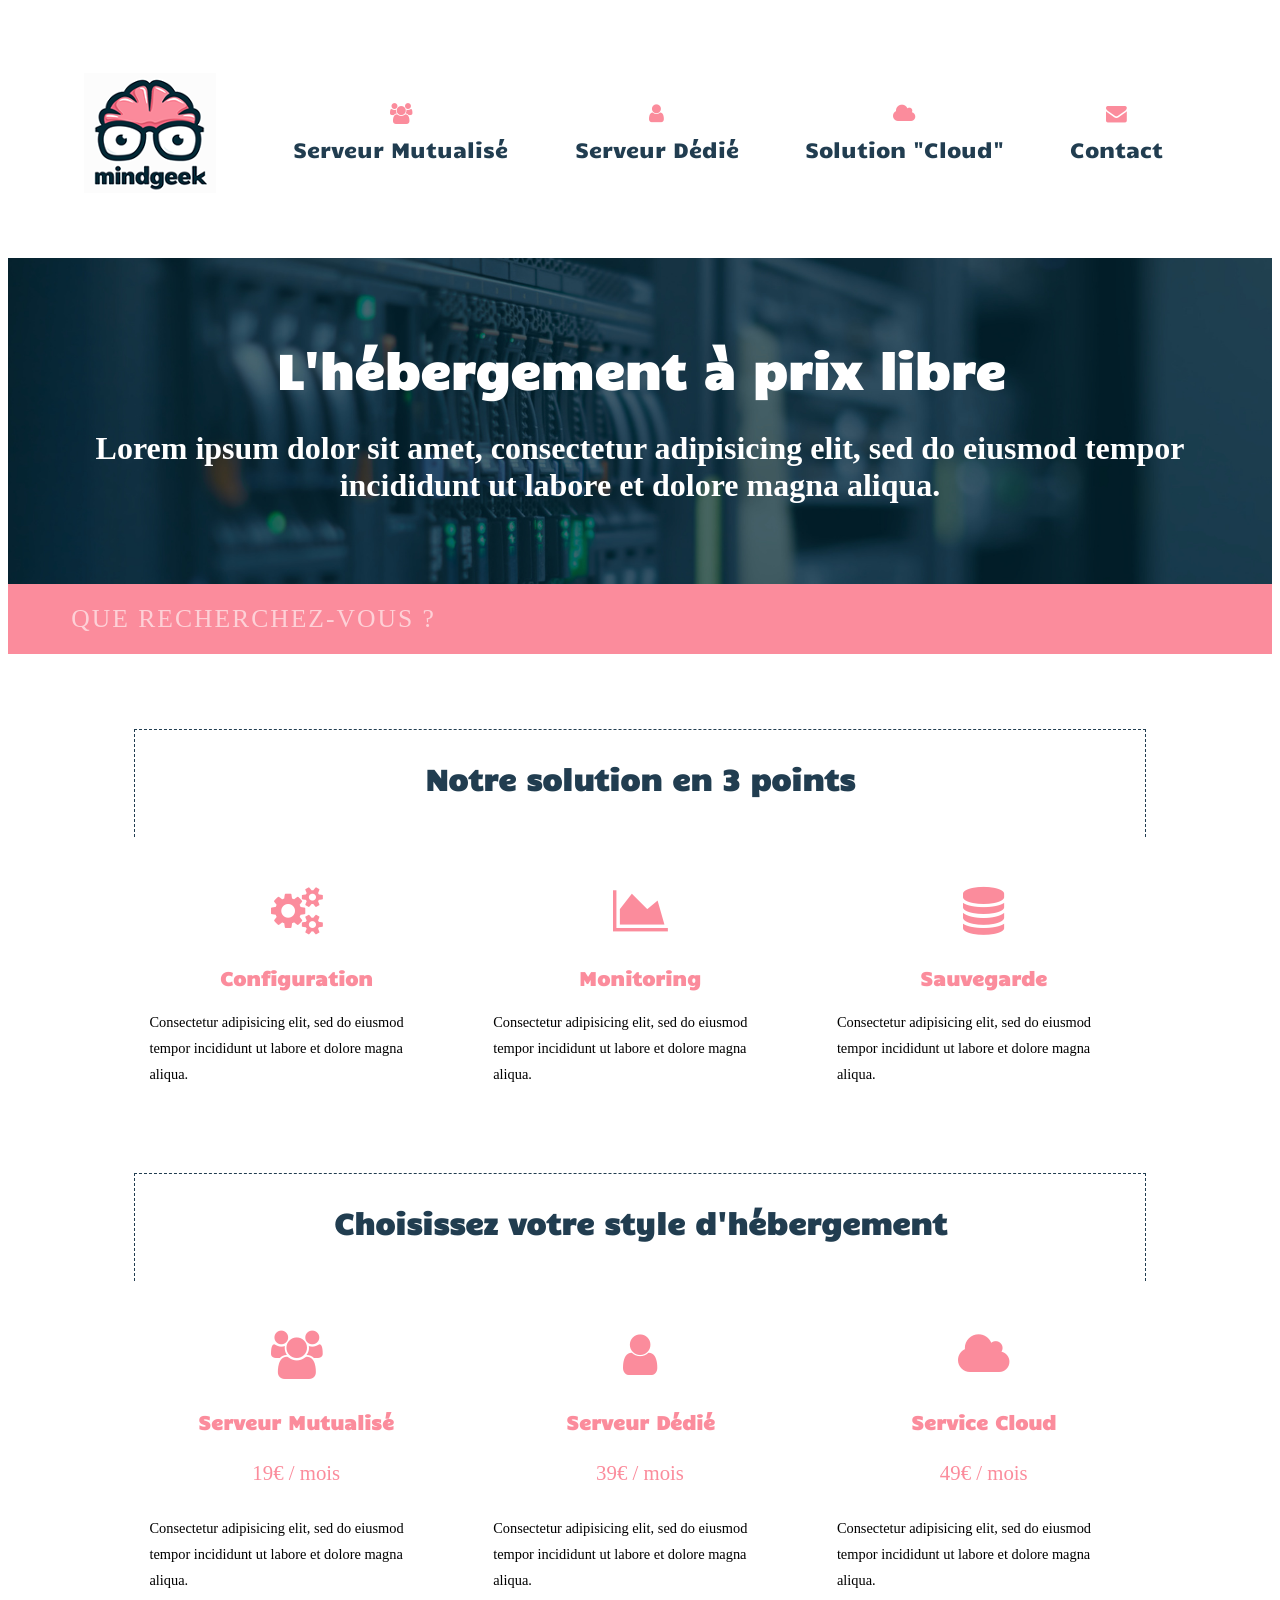
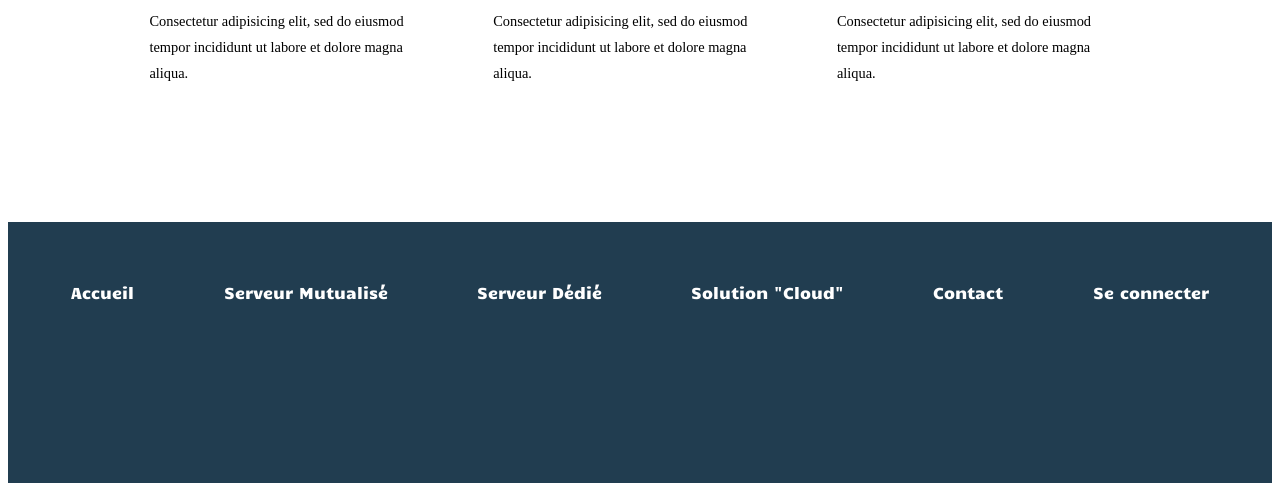
<file: index.html>
<!DOCTYPE html>
<html lang="fr">
<head>
<meta charset="UTF-8">
<meta name="viewport" content="width=device-width, initial-scale=1">
<title>MindGeek - Hébergement</title>
<link href="https://fonts.googleapis.com/css?family=Candal|Open+Sans" rel="stylesheet">
<link rel="stylesheet" href="https://cdnjs.cloudflare.com/ajax/libs/font-awesome/4.7.0/css/font-awesome.min.css">
<link rel="stylesheet" href="style.css">
</head>
<body>
<header>
<div class="barre">
<img src="mindgeek.png" alt="mindgeek" class="logo">
<nav><ul><li><a href="serveur-mutualisé.html"><i class="fa fa-users" aria-hidden="true"></i><span>Serveur Mutualisé</span></a></li><li><a href="serveur-dedié.html"><i class="fa fa-user" aria-hidden="true"></i><span>Serveur Dédié</span></a></li><li><a href="solution-cloud.html"><i class="fa fa-cloud" aria-hidden="true"></i><span>Solution "Cloud"</span></a></li><li><a href="contact.html"><i class="fa fa-envelope" aria-hidden="true"></i><span>Contact</span></a></li></ul></nav>
</div>
<section class="banniere">
  <h1>L'hébergement à prix libre</h1>
  <p>Lorem ipsum dolor sit amet, consectetur adipisicing elit, sed do eiusmod tempor incididunt ut labore et dolore magna aliqua.</p>
</section>
</header>
<div class="recherche"><p>QUE RECHERCHEZ-VOUS ?</p></div>
<main>
<div class="titre"><h2>Notre solution en 3 points</h2></div>
<section class="blocs">
<article class="bloc"><i class="fa fa-cogs" aria-hidden="true"></i>
<h3>Configuration</h3>
<p>Consectetur adipisicing elit, sed do eiusmod tempor incididunt ut labore et dolore magna aliqua.</p></article>
<article class="bloc"><i class="fa fa-area-chart" aria-hidden="true"></i>
<h3>Monitoring</h3>
<p>Consectetur adipisicing elit, sed do eiusmod tempor incididunt ut labore et dolore magna aliqua.</p></article>
<article class="bloc"><i class="fa fa-database" aria-hidden="true"></i>
<h3>Sauvegarde</h3>
<p>Consectetur adipisicing elit, sed do eiusmod tempor incididunt ut labore et dolore magna aliqua.</p></article>
</section>
<div class="titre"><h2>Choisissez votre style d'hébergement</h2></div>
<section class="blocs serveurs">
<article class="bloc"><i class="fa fa-users" aria-hidden="true"></i>
<h3>Serveur Mutualisé</h3>
<p class="prix-accueil">19€ / mois</p>
<p>Consectetur adipisicing elit, sed do eiusmod tempor incididunt ut labore et dolore magna aliqua.</p>
<p>Consectetur adipisicing elit, sed do eiusmod tempor incididunt ut labore et dolore magna aliqua.</p></article>
<article class="bloc"><i class="fa fa-user" aria-hidden="true"></i>
<h3>Serveur Dédié</h3>
<p class="prix-accueil">39€ / mois</p>
<p>Consectetur adipisicing elit, sed do eiusmod tempor incididunt ut labore et dolore magna aliqua.</p>
<p>Consectetur adipisicing elit, sed do eiusmod tempor incididunt ut labore et dolore magna aliqua.</p></article>
<article class="bloc"><i class="fa fa-cloud" aria-hidden="true"></i>
<h3>Service Cloud</h3>
<p class="prix-accueil">49€ / mois</p>
<p>Consectetur adipisicing elit, sed do eiusmod tempor incididunt ut labore et dolore magna aliqua.</p>
<p>Consectetur adipisicing elit, sed do eiusmod tempor incididunt ut labore et dolore magna aliqua.</p></article>
</section>
</main>
<footer>
<nav><ul><li><a href="index.html">Accueil</a></li><li><a href="serveur-mutualisé.html">Serveur Mutualisé</a></li><li><a href="serveur-dedié.html">Serveur Dédié</a></li><li><a href="solution-cloud.html">Solution "Cloud"</a></li><li><a href="contact.html">Contact</a></li><li><a href="#">Se connecter</a></li></ul></nav>
</footer>
</body>
</html>
</file>
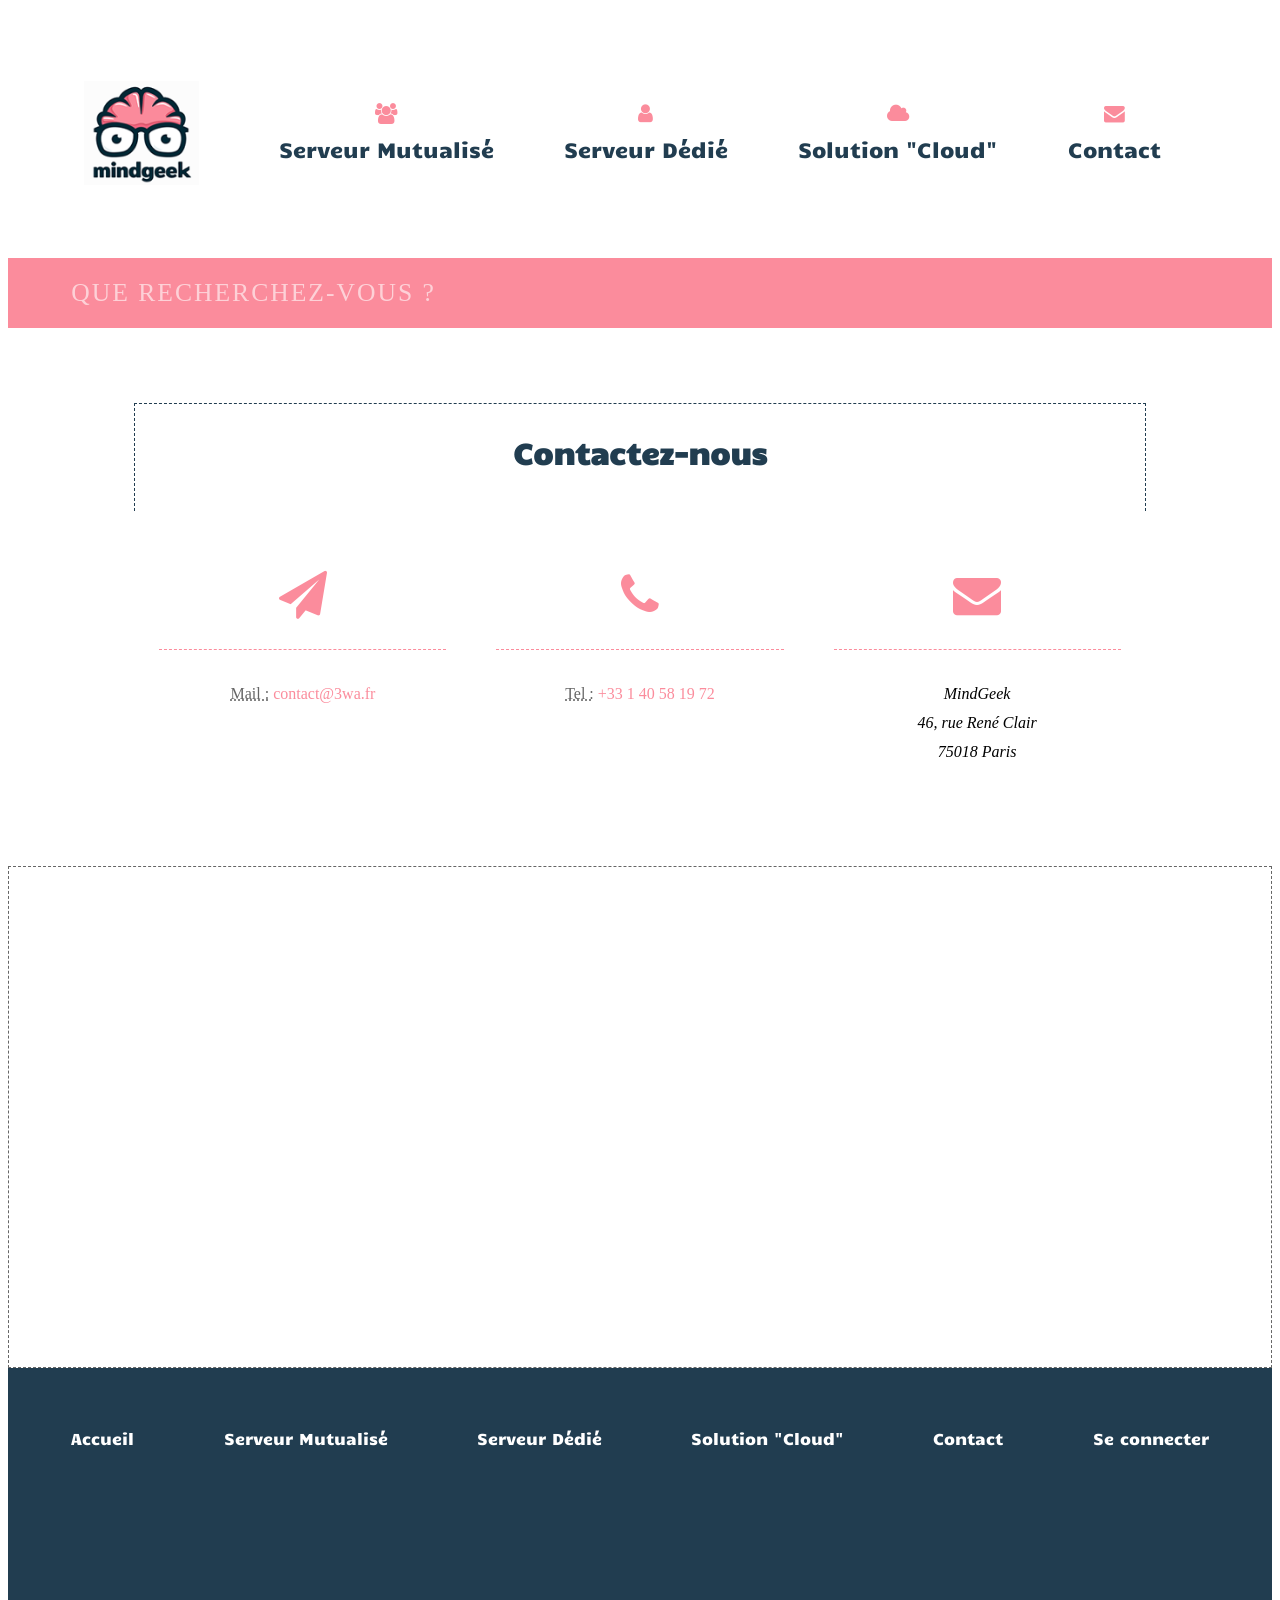
<file: contact.html>
<!DOCTYPE html>
<html lang="fr">
<head>
<meta charset="UTF-8">
<meta name="viewport" content="width=device-width, initial-scale=1">
<title>MindGeek - Contact</title>
<link href="https://fonts.googleapis.com/css?family=Candal|Open+Sans" rel="stylesheet">
<link rel="stylesheet" href="https://cdnjs.cloudflare.com/ajax/libs/font-awesome/4.7.0/css/font-awesome.min.css">
<link rel="stylesheet" href="style.css">
</head>
<body>
<header>
<div class="barre">
<a href="index.html" class="logo"><img src="mindgeek.png" alt="mindgeek"></a>
<nav><ul><li><a href="serveur-mutualisé.html"><i class="fa fa-users" aria-hidden="true"></i><span>Serveur Mutualisé</span></a></li><li><a href="serveur-dedié.html"><i class="fa fa-user" aria-hidden="true"></i><span>Serveur Dédié</span></a></li><li><a href="solution-cloud.html"><i class="fa fa-cloud" aria-hidden="true"></i><span>Solution "Cloud"</span></a></li><li><a href="contact.html"><i class="fa fa-envelope" aria-hidden="true"></i><span>Contact</span></a></li></ul></nav>
</div>
</header>
<div class="recherche"><p>QUE RECHERCHEZ-VOUS ?</p></div>
<main>
<div class="titre"><h2>Contactez-nous</h2></div>
<section class="contacts">
<div class="contact"><i class="fa fa-paper-plane" aria-hidden="true"></i><p><abbr title="Courrier électronique">Mail :</abbr> <a href="mailto:contact@3wa.fr">contact@3wa.fr</a></p></div>
<div class="contact"><i class="fa fa-phone" aria-hidden="true"></i><p><abbr title="Téléphone">Tel :</abbr> <a href="tel:+33140581972">+33 1 40 58 19 72</a></p></div>
<div class="contact"><i class="fa fa-envelope" aria-hidden="true"></i><address><em>MindGeek</em><br>46, rue René Clair<br>75018 Paris</address></div>
</section>
</main>
<div class="carte"><iframe title="Carte" src="https://www.google.com/maps?q=46+rue+Ren%C3%A9+Clair+75018+Paris&amp;output=embed" loading="lazy"></iframe></div>
<footer>
<nav><ul><li><a href="index.html">Accueil</a></li><li><a href="serveur-mutualisé.html">Serveur Mutualisé</a></li><li><a href="serveur-dedié.html">Serveur Dédié</a></li><li><a href="solution-cloud.html">Solution "Cloud"</a></li><li><a href="contact.html">Contact</a></li><li><a href="#">Se connecter</a></li></ul></nav>
</footer>
</body>
</html>
</file>
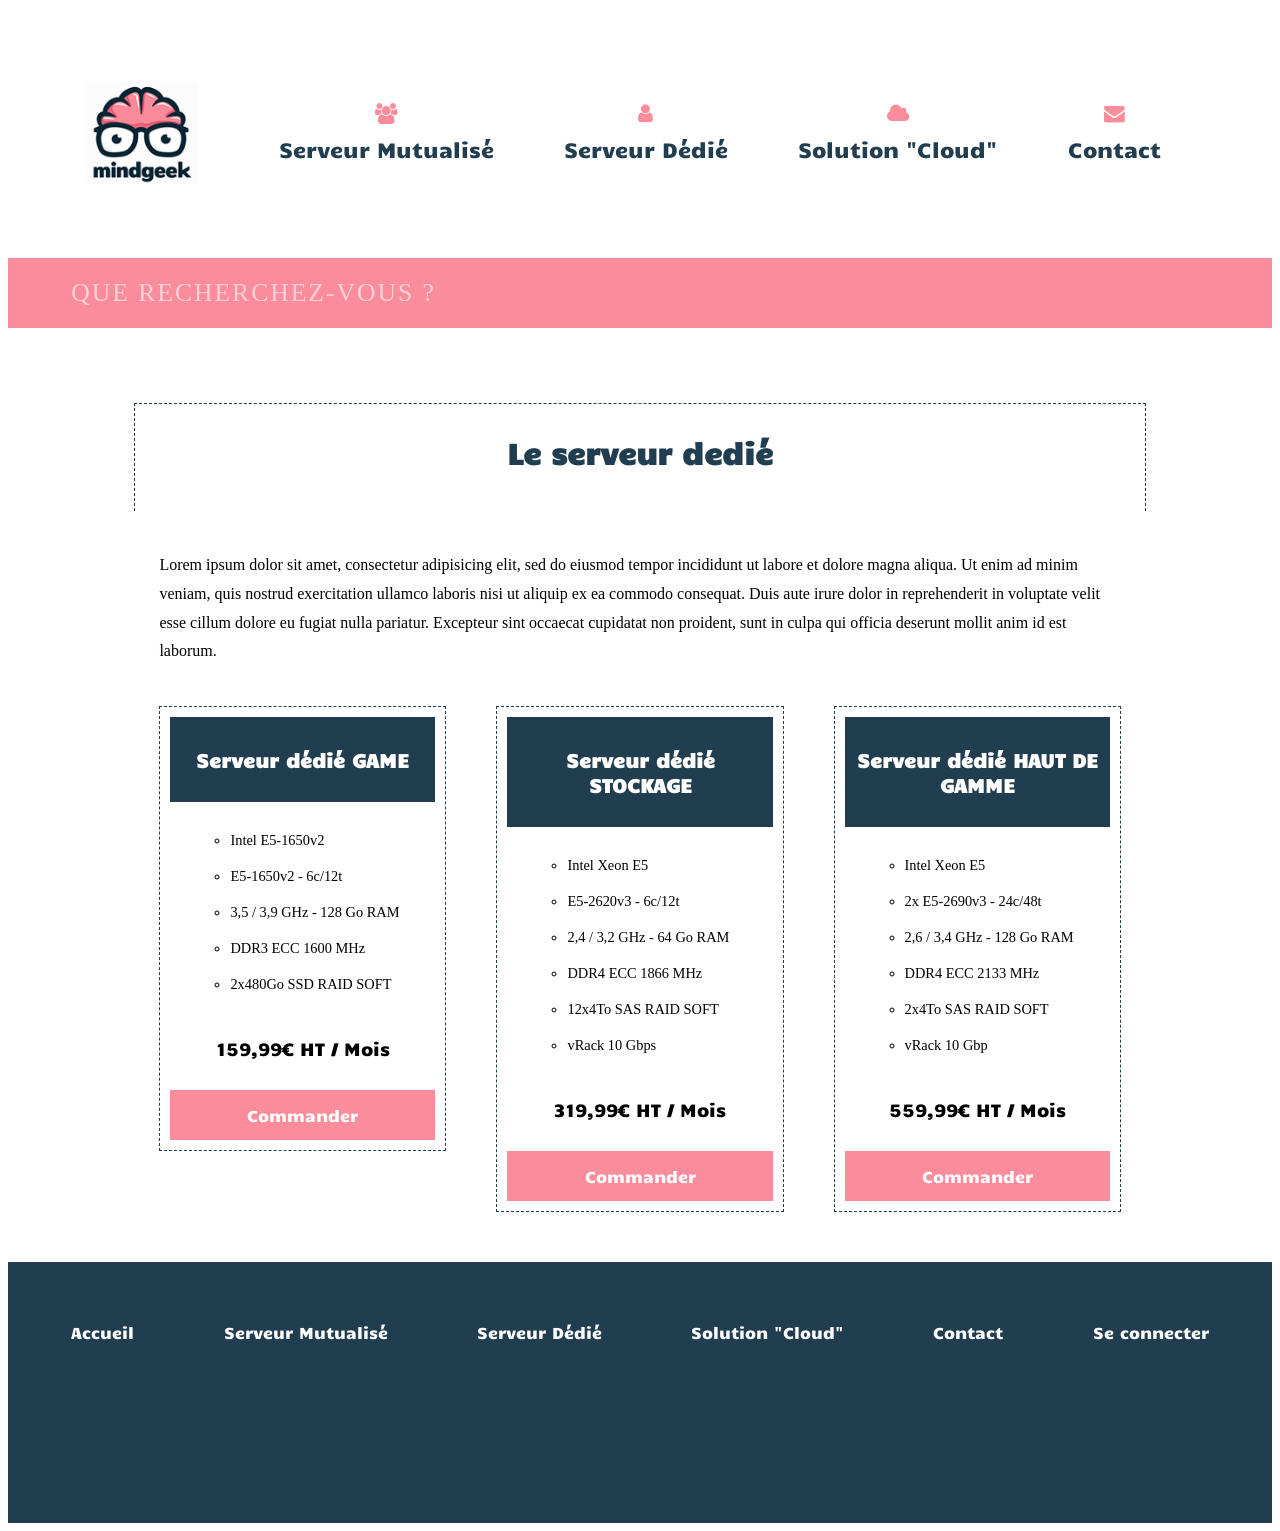
<file: serveur-dedié.html>
<!DOCTYPE html>
<html lang="fr">
<head>
<meta charset="UTF-8">
<meta name="viewport" content="width=device-width, initial-scale=1">
<title>MindGeek - Serveur dédié</title>
<link href="https://fonts.googleapis.com/css?family=Candal|Open+Sans" rel="stylesheet">
<link rel="stylesheet" href="https://cdnjs.cloudflare.com/ajax/libs/font-awesome/4.7.0/css/font-awesome.min.css">
<link rel="stylesheet" href="style.css">
</head>
<body>
<header>
<div class="barre">
<a href="index.html" class="logo"><img src="mindgeek.png" alt="mindgeek"></a>
<nav><ul><li><a href="serveur-mutualisé.html"><i class="fa fa-users" aria-hidden="true"></i><span>Serveur Mutualisé</span></a></li><li><a href="serveur-dedié.html"><i class="fa fa-user" aria-hidden="true"></i><span>Serveur Dédié</span></a></li><li><a href="solution-cloud.html"><i class="fa fa-cloud" aria-hidden="true"></i><span>Solution "Cloud"</span></a></li><li><a href="contact.html"><i class="fa fa-envelope" aria-hidden="true"></i><span>Contact</span></a></li></ul></nav>
</div>
</header>
<div class="recherche"><p>QUE RECHERCHEZ-VOUS ?</p></div>
<main>
<div class="titre"><h2>Le serveur dedié</h2></div>
<p class="texte">Lorem ipsum dolor sit amet, consectetur adipisicing elit, sed do eiusmod tempor incididunt ut labore et dolore magna aliqua. Ut enim ad minim veniam, quis nostrud exercitation ullamco laboris nisi ut aliquip ex ea commodo consequat. Duis aute irure dolor in reprehenderit in voluptate velit esse cillum dolore eu fugiat nulla pariatur. Excepteur sint occaecat cupidatat non proident, sunt in culpa qui officia deserunt mollit anim id est laborum.</p>
<section class="serveurs">
<article class="offre"><h3>Serveur dédié GAME</h3><ul><li>Intel E5-1650v2</li><li>E5-1650v2 - 6c/12t</li><li>3,5 / 3,9 GHz - 128 Go RAM</li><li>DDR3 ECC 1600 MHz</li><li>2x480Go SSD RAID SOFT</li></ul><p class="prix">159,99€ HT / Mois</p><a href="#" class="commander">Commander</a></article>
<article class="offre"><h3>Serveur dédié STOCKAGE</h3><ul><li>Intel Xeon E5</li><li>E5-2620v3 - 6c/12t</li><li>2,4 / 3,2 GHz - 64 Go RAM</li><li>DDR4 ECC 1866 MHz</li><li>12x4To SAS RAID SOFT</li><li>vRack 10 Gbps</li></ul><p class="prix">319,99€ HT / Mois</p><a href="#" class="commander">Commander</a></article>
<article class="offre"><h3>Serveur dédié HAUT DE GAMME</h3><ul><li>Intel Xeon E5</li><li>2x E5-2690v3 - 24c/48t</li><li>2,6 / 3,4 GHz - 128 Go RAM</li><li>DDR4 ECC 2133 MHz</li><li>2x4To SAS RAID SOFT</li><li>vRack 10 Gbp</li></ul><p class="prix">559,99€ HT / Mois</p><a href="#" class="commander">Commander</a></article>
</section>
</main>
<footer>
<nav><ul><li><a href="index.html">Accueil</a></li><li><a href="serveur-mutualisé.html">Serveur Mutualisé</a></li><li><a href="serveur-dedié.html">Serveur Dédié</a></li><li><a href="solution-cloud.html">Solution "Cloud"</a></li><li><a href="contact.html">Contact</a></li><li><a href="#">Se connecter</a></li></ul></nav>
</footer>
</body>
</html>
</file>
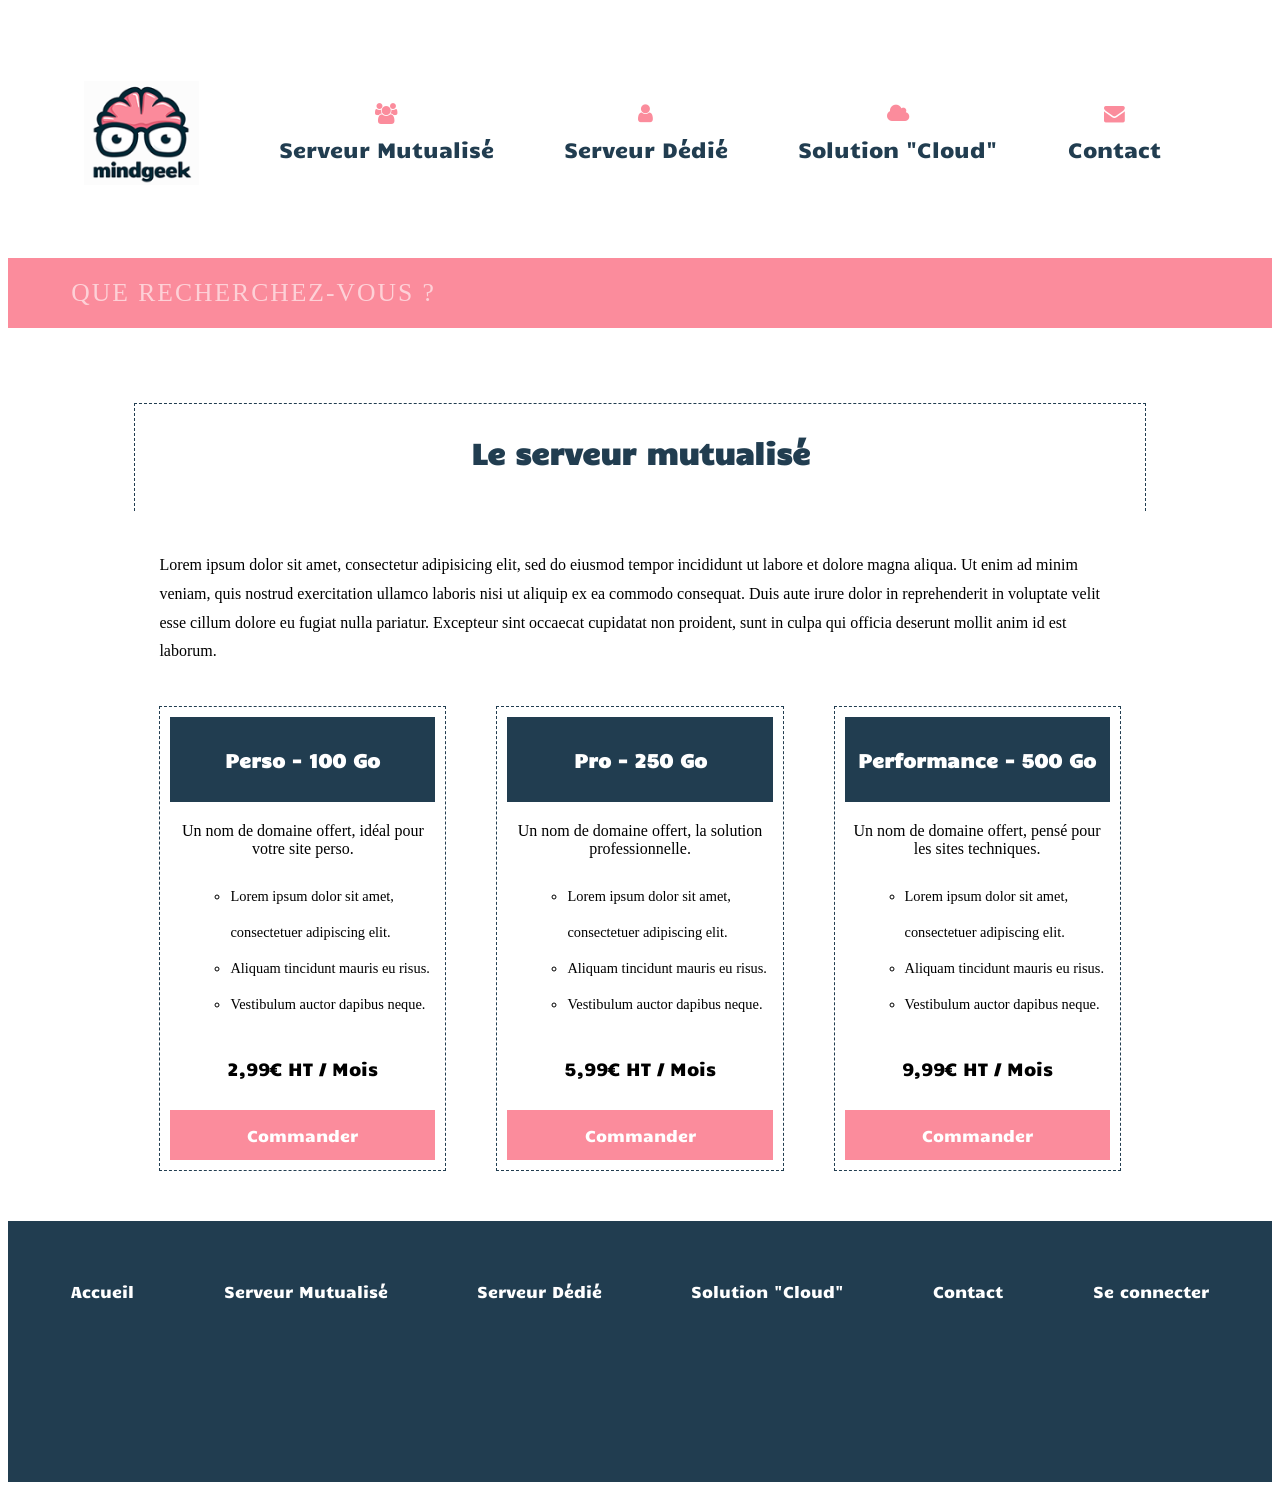
<file: serveur-mutualisé.html>
<!DOCTYPE html>
<html lang="fr">
<head>
<meta charset="UTF-8">
<meta name="viewport" content="width=device-width, initial-scale=1">
<title>MindGeek - Serveur mutualisé</title>
<link href="https://fonts.googleapis.com/css?family=Candal|Open+Sans" rel="stylesheet">
<link rel="stylesheet" href="https://cdnjs.cloudflare.com/ajax/libs/font-awesome/4.7.0/css/font-awesome.min.css">
<link rel="stylesheet" href="style.css">
</head>
<body>
<header>
<div class="barre">
<a href="index.html" class="logo"><img src="mindgeek.png" alt="mindgeek"></a>
<nav><ul><li><a href="serveur-mutualisé.html"><i class="fa fa-users" aria-hidden="true"></i><span>Serveur Mutualisé</span></a></li><li><a href="serveur-dedié.html"><i class="fa fa-user" aria-hidden="true"></i><span>Serveur Dédié</span></a></li><li><a href="solution-cloud.html"><i class="fa fa-cloud" aria-hidden="true"></i><span>Solution "Cloud"</span></a></li><li><a href="contact.html"><i class="fa fa-envelope" aria-hidden="true"></i><span>Contact</span></a></li></ul></nav>
</div>
</header>
<div class="recherche"><p>QUE RECHERCHEZ-VOUS ?</p></div>
<main>
<div class="titre"><h2>Le serveur mutualisé</h2></div>
<p class="texte">Lorem ipsum dolor sit amet, consectetur adipisicing elit, sed do eiusmod tempor incididunt ut labore et dolore magna aliqua. Ut enim ad minim veniam, quis nostrud exercitation ullamco laboris nisi ut aliquip ex ea commodo consequat. Duis aute irure dolor in reprehenderit in voluptate velit esse cillum dolore eu fugiat nulla pariatur. Excepteur sint occaecat cupidatat non proident, sunt in culpa qui officia deserunt mollit anim id est laborum.</p>
<section class="serveurs">
<article class="offre"><h3>Perso - 100 Go</h3><p class="intro-offre">Un nom de domaine offert, idéal pour votre site perso.</p><ul><li>Lorem ipsum dolor sit amet, consectetuer adipiscing elit.</li><li>Aliquam tincidunt mauris eu risus.</li><li>Vestibulum auctor dapibus neque.</li></ul><p class="prix">2,99€ HT / Mois</p><a href="#" class="commander">Commander</a></article>
<article class="offre"><h3>Pro - 250 Go</h3><p class="intro-offre">Un nom de domaine offert, la solution professionnelle.</p><ul><li>Lorem ipsum dolor sit amet, consectetuer adipiscing elit.</li><li>Aliquam tincidunt mauris eu risus.</li><li>Vestibulum auctor dapibus neque.</li></ul><p class="prix">5,99€ HT / Mois</p><a href="#" class="commander">Commander</a></article>
<article class="offre"><h3>Performance - 500 Go</h3><p class="intro-offre">Un nom de domaine offert, pensé pour les sites techniques.</p><ul><li>Lorem ipsum dolor sit amet, consectetuer adipiscing elit.</li><li>Aliquam tincidunt mauris eu risus.</li><li>Vestibulum auctor dapibus neque.</li></ul><p class="prix">9,99€ HT / Mois</p><a href="#" class="commander">Commander</a></article>
</section>
</main>
<footer>
<nav><ul><li><a href="index.html">Accueil</a></li><li><a href="serveur-mutualisé.html">Serveur Mutualisé</a></li><li><a href="serveur-dedié.html">Serveur Dédié</a></li><li><a href="solution-cloud.html">Solution "Cloud"</a></li><li><a href="contact.html">Contact</a></li><li><a href="#">Se connecter</a></li></ul></nav>
</footer>
</body>
</html>
</file>
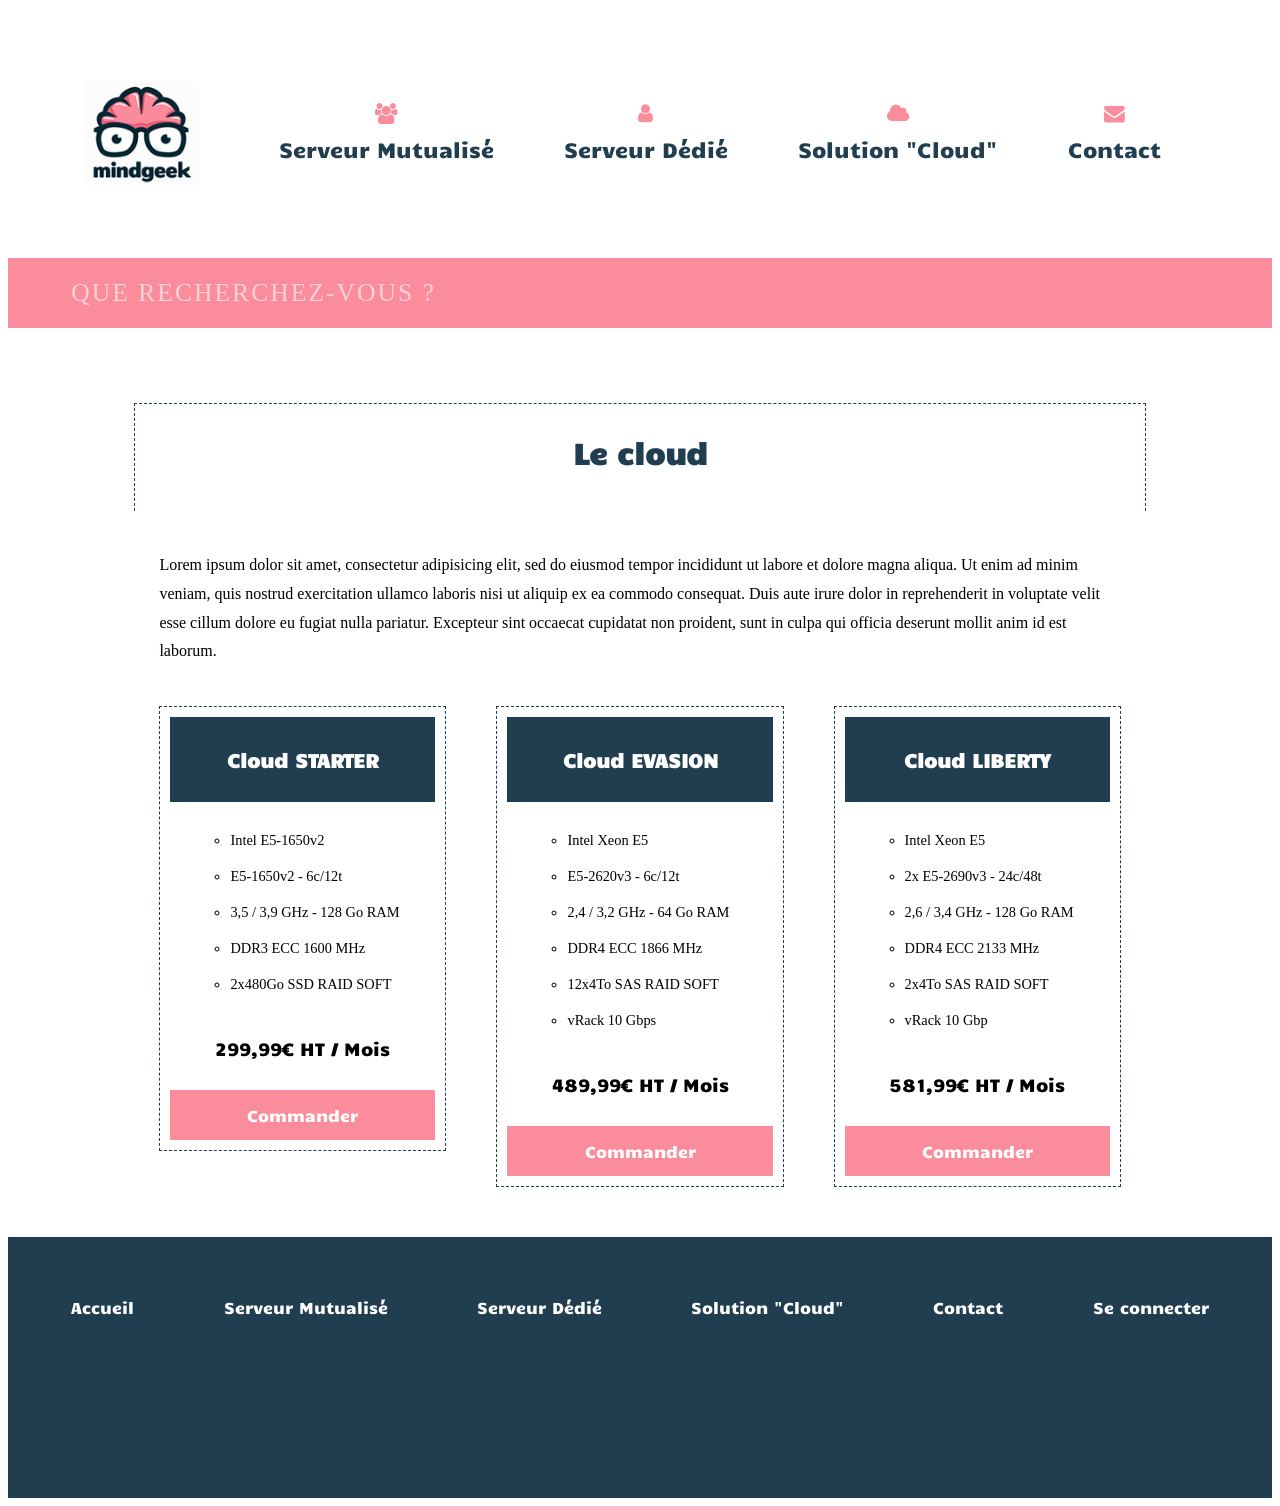
<file: solution-cloud.html>
<!DOCTYPE html>
<html lang="fr">
<head>
<meta charset="UTF-8">
<meta name="viewport" content="width=device-width, initial-scale=1">
<title>MindGeek - Solution Cloud</title>
<link href="https://fonts.googleapis.com/css?family=Candal|Open+Sans" rel="stylesheet">
<link rel="stylesheet" href="https://cdnjs.cloudflare.com/ajax/libs/font-awesome/4.7.0/css/font-awesome.min.css">
<link rel="stylesheet" href="style.css">
</head>
<body>
<header>
<div class="barre">
<a href="index.html" class="logo"><img src="mindgeek.png" alt="mindgeek"></a>
<nav><ul><li><a href="serveur-mutualisé.html"><i class="fa fa-users" aria-hidden="true"></i><span>Serveur Mutualisé</span></a></li><li><a href="serveur-dedié.html"><i class="fa fa-user" aria-hidden="true"></i><span>Serveur Dédié</span></a></li><li><a href="solution-cloud.html"><i class="fa fa-cloud" aria-hidden="true"></i><span>Solution "Cloud"</span></a></li><li><a href="contact.html"><i class="fa fa-envelope" aria-hidden="true"></i><span>Contact</span></a></li></ul></nav>
</div>
</header>
<div class="recherche"><p>QUE RECHERCHEZ-VOUS ?</p></div>
<main>
<div class="titre"><h2>Le cloud</h2></div>
<p class="texte">Lorem ipsum dolor sit amet, consectetur adipisicing elit, sed do eiusmod tempor incididunt ut labore et dolore magna aliqua. Ut enim ad minim veniam, quis nostrud exercitation ullamco laboris nisi ut aliquip ex ea commodo consequat. Duis aute irure dolor in reprehenderit in voluptate velit esse cillum dolore eu fugiat nulla pariatur. Excepteur sint occaecat cupidatat non proident, sunt in culpa qui officia deserunt mollit anim id est laborum.</p>
<section class="serveurs">
<article class="offre"><h3>Cloud STARTER</h3><ul><li>Intel E5-1650v2</li><li>E5-1650v2 - 6c/12t</li><li>3,5 / 3,9 GHz - 128 Go RAM</li><li>DDR3 ECC 1600 MHz</li><li>2x480Go SSD RAID SOFT</li></ul><p class="prix">299,99€ HT / Mois</p><a href="#" class="commander">Commander</a></article>
<article class="offre"><h3>Cloud EVASION</h3><ul><li>Intel Xeon E5</li><li>E5-2620v3 - 6c/12t</li><li>2,4 / 3,2 GHz - 64 Go RAM</li><li>DDR4 ECC 1866 MHz</li><li>12x4To SAS RAID SOFT</li><li>vRack 10 Gbps</li></ul><p class="prix">489,99€ HT / Mois</p><a href="#" class="commander">Commander</a></article>
<article class="offre"><h3>Cloud LIBERTY</h3><ul><li>Intel Xeon E5</li><li>2x E5-2690v3 - 24c/48t</li><li>2,6 / 3,4 GHz - 128 Go RAM</li><li>DDR4 ECC 2133 MHz</li><li>2x4To SAS RAID SOFT</li><li>vRack 10 Gbp</li></ul><p class="prix">581,99€ HT / Mois</p><a href="#" class="commander">Commander</a></article>
</section>
</main>
<footer>
<nav><ul><li><a href="index.html">Accueil</a></li><li><a href="serveur-mutualisé.html">Serveur Mutualisé</a></li><li><a href="serveur-dedié.html">Serveur Dédié</a></li><li><a href="solution-cloud.html">Solution "Cloud"</a></li><li><a href="contact.html">Contact</a></li><li><a href="#">Se connecter</a></li></ul></nav>
</footer>
</body>
</html>
</file>
<file: style.css>
:root{
  --rose:#fb8c9c;
  --bleu:#213d50;
  --gris:#666
}

  box-sizing:border-box

body {
  margin:0;font-family:"Open Sans",sans-serif;
  color:var(--gris);background:#fff
}
h1,h2,h3,nav a,.commander,.prix{font-family:"Candal",sans-serif}
a{text-decoration:none}

.banniere {
  background: url("background.jpg") center / cover no-repeat;
  color: white;
  text-align: center;
  padding: 80px 20px;
}
.barre {
  display:flex;
  align-items:center;
  justify-content:space-between;
  min-height:250px;padding:0 6%
}
.logo img {
  display:block;width:115px;
  height:auto
}
header nav {
  flex:1;margin-left:4%
}
header nav ul {
  display:flex;
  justify-content:space-around;
  margin:0;padding:0;
  list-style:none
}
header nav a {
  display:flex;
  flex-direction:column;
  align-items:center;
  gap:10px;
  font-size:1.3em;
  color:var(--bleu)
}
header nav i{
  font-size:1.6em;
  color:var(--rose)
}
header nav a:hover,header nav a.actif{
  color:var(--rose)
}
header nav a:hover i,header nav a.actif i{
  color:var(--bleu)
}
.hero{
  display:flex;
  flex-direction:column;
  align-items:center;
  justify-content:center;
  min-height:560px;
  padding:40px 5%;
  text-align:center;
  color:#fff;
  background:url("img/background.jpg") center/cover no-repeat;
  text-shadow:2px 2px 4px rgba(0,0,0,.6)
}
header h1{
  margin:0 0 30px;
  font-size:3em
}
header p {
  margin:0;
  font-size:2em;
  font-weight:bold
}
.recherche {
  background:var(--rose);
  padding:20px 5%
}
.recherche p {
  margin:0;
  color:rgba(255,255,255,.6);
  font-size:1.6em;
  letter-spacing:2px
}
main {
  width:80%;
  margin:0 auto;
  padding:75px 0 50px
}
.titre {
  border:1px dashed var(--bleu);
  border-bottom:0;
  padding:30px 0 40px;
  text-align:center
}
main h2 {
  margin:0;font-size:1.8em;color:var(--bleu)
}
main h3 {
  font-size:1.2em
}
.texte {
  margin:40px 25px;
  line-height:1.8
}
.serveurs {
  display:flex;
  justify-content:space-between;
  align-items:flex-start;
  gap:50px;
  margin:0 25px
}
.serveurs .offre,.serveurs .bloc {
  flex:1;transition:opacity .3s
}
.serveurs:hover>:not(:hover) {
  opacity:.5
}
.offre {
  border:1px dashed var(--bleu);
  padding:10px;
  text-align:center
}
.offre h3 {
  margin:0;padding:30px 10px;
  background:var(--bleu);color:#fff;
  font-size:1.2em
}
.intro-offre {
  margin:20px 0 0
}
.offre ul {
  list-style:circle;
  text-align:left;
  margin:20px 0;
  padding-left:60px;
  font-size:.9em
}
.offre li{
  line-height:36px
}
.prix{
  margin:35px 0 30px;
  font-size:1.1em
}
.commander{
  display:block;
  padding:15px;
  background:var(--rose);
  color:#fff
}
.blocs{
  display:flex;
  justify-content:space-between;
  gap:50px;
  margin:50px 0 70px;
  padding:0 15px
}
.bloc{
  flex:1;
  text-align:center
}
.bloc i {
  font-size:3em;
  color:var(--rose)
}
.bloc h3 {
  margin:30px 0 20px;
  color:var(--rose)
}
.bloc p {
  text-align:left;
  line-height:1.8;
  font-size:.9em;
  margin:0 0 15px 0
}
.bloc .prix-accueil {
  text-align:center;
  margin:0 0 25px;
  color:var(--rose);
  font-size:1.3em
}
.contacts {
  display:flex;
  justify-content:space-between;
  gap:50px;
  margin:60px 25px 50px
}
.contact {
  flex:1;
  text-align:center
}
.contact i {
  display:block;
  padding-bottom:30px;
  border-bottom:1px dashed var(--rose);
  font-size:3em;
  color:var(--rose)
}
.contact p,.contact address{
  margin:30px 0 0;
  line-height:1.8
}
.contact a{
  color:var(--rose)
}
abbr{
  color:var(--gris)
}
.carte{
  margin:0;
  border:1px dashed var(--gris);
  height:500px
}
.carte iframe{
  width:100%;
  height:100%;
  border:0;
  display:block
}
footer {
  background:var(--bleu);
  padding:60px 5% 180px
}
footer ul {
  display:flex;
  justify-content:space-between;
  margin:0;padding:0;
  list-style:none
}
footer a {
  color:#fff;
  font-size:1em
}
@media (max-width:768px){
.barre {
  flex-direction:column;
  padding:30px 5%
}
header nav {
  margin:30px 0 0
}
header nav ul {
  flex-direction:column;
  align-items:center;
  gap:25px
}
.hero {
  min-height:360px
}
header h1 {
  font-size:2.2em
}
header p{
  font-size:1.5em
}
main{
  width:90%;
  padding:50px 0 40px
}
.serveurs,.blocs,.contacts{
  flex-direction:column;
  align-items:stretch;
  gap:35px;
  margin-left:0;
  margin-right:0
}
.carte{
  height:350px
}
footer ul{
  flex-direction:column;
  align-items:center;
  gap:25px
}
footer {
  padding:50px 5% 120px
}
}
</file>
